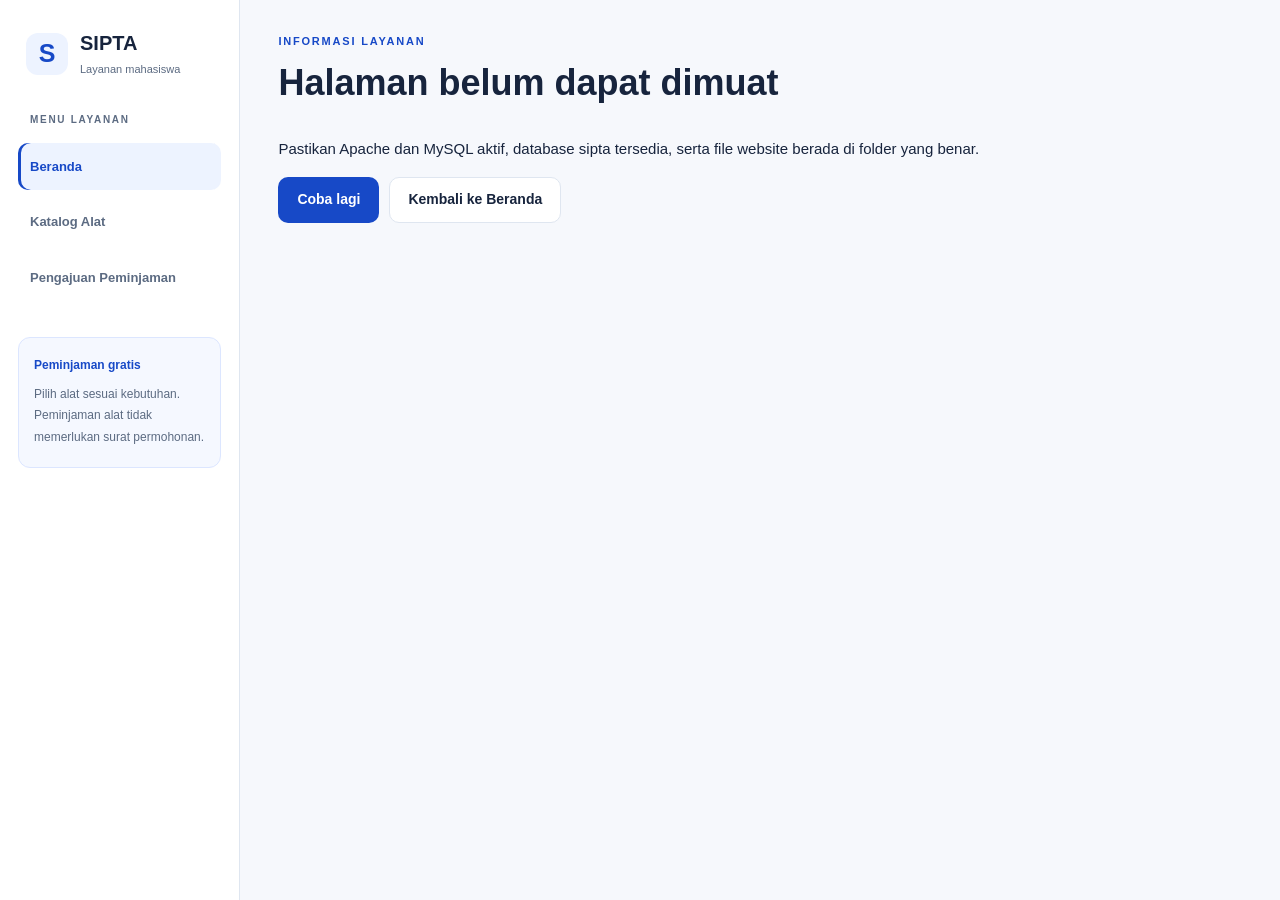
<file: index.html>
<!DOCTYPE html>
<html lang="id">
<head>
  <meta charset="UTF-8">
  <meta name="viewport" content="width=device-width, initial-scale=1.0">

  <meta
    name="description"
    content="Layanan peminjaman alat Fakultas Vokasi UNESA."
  >

  <title>Beranda — SIPTA</title>

  <link rel="stylesheet" href="style.css">

  <script src="js/konten.js" defer></script>
  <script src="js/validasi.js" defer></script>
  <script src="js/main.js" defer></script>
</head>

<body class="mode-layanan">
  <a class="skip-link" href="#main-content">
    Lewati ke konten utama
  </a>

  <main id="main-content" tabindex="-1">
    <section class="alat-page">
      <div class="alat-layout">

        <!-- SIDEBAR -->
        <aside class="alat-sidebar">
          <div class="alat-sidebar-title">
            <a
              class="alat-sidebar-icon"
              href="index.html"
              data-page="beranda"
              aria-label="SIPTA Beranda"
            >S</a>

            <div>
              <strong>SIPTA</strong>
              <small>Layanan mahasiswa</small>
            </div>
          </div>

          <p class="alat-menu-label">MENU LAYANAN</p>

          <nav class="alat-menu" aria-label="Menu layanan alat">
            <a
              href="index.html"
              class="selected"
              aria-current="page"
              data-page="beranda"
            >
              Beranda
            </a>

            <a href="pages/konten.html" data-page="katalog">
              Katalog Alat
            </a>

            <a href="pages/form.html" data-page="form">
              Pengajuan Peminjaman
            </a>
          </nav>

          <div class="alat-sidebar-note">
            <strong>Peminjaman gratis</strong>
            <p>
              Pilih alat sesuai kebutuhan. Peminjaman alat
              tidak memerlukan surat permohonan.
            </p>
          </div>

        </aside>

        <div class="alat-main dashboard-home">
          <header class="dashboard-topbar">
            <strong>SIPTA — Fakultas Vokasi UNESA</strong>
            <span>Layanan Peminjaman Alat</span>
          </header>

          <p class="alat-breadcrumb">
            Layanan Mahasiswa / Beranda
          </p>

          <div class="alat-heading">
            <div>
              <p class="eyebrow">BERANDA</p>
              <h1>Selamat datang di SIPTA!</h1>
              <p>
                Periksa ketersediaan alat dan ajukan peminjaman
                untuk mendukung kegiatanmu.
              </p>
            </div>
          </div>

          <section
            class="dashboard-stats"
            aria-label="Ringkasan inventaris alat"
            aria-live="polite"
          >
            <article class="dashboard-stat">
              <span>Jenis alat</span>
              <strong id="home-jenis">—</strong>
              <small>Jenis alat dalam katalog</small>
            </article>

            <article class="dashboard-stat">
              <span>Total unit</span>
              <strong id="home-total">—</strong>
              <small>Seluruh unit inventaris</small>
            </article>

            <article class="dashboard-stat">
              <span>Unit tersedia</span>
              <strong id="home-tersedia">—</strong>
              <small>Unit yang tersedia saat ini</small>
            </article>
          </section>

          <section class="dashboard-welcome">
            <div>
              <h2>Butuh alat untuk kegiatanmu?</h2>
              <p>
                Lihat spesifikasi dan stok alat, kemudian
                tentukan jumlah serta jadwal peminjaman.
              </p>
            </div>

            <div class="dashboard-actions">
              <a
                href="pages/konten.html"
                class="button button-secondary"
                data-page="katalog"
              >
                Lihat Katalog
              </a>

              <a
                href="pages/form.html"
                class="button button-primary"
                data-page="form"
              >
                Ajukan Peminjaman
              </a>
            </div>
          </section>

          <section
            class="dashboard-panel"
            aria-labelledby="judul-ketersediaan"
          >
            <div class="dashboard-panel-heading">
              <div>
                <h2 id="judul-ketersediaan">Ketersediaan alat</h2>
                <p>Ringkasan stok dari inventaris SIPTA.</p>
              </div>

              <a href="pages/konten.html" data-page="katalog">
                Lihat katalog →
              </a>
            </div>

            <div
              class="dashboard-table-wrap"
              tabindex="0"
              role="region"
              aria-label="Tabel ketersediaan alat"
            >
              <table class="dashboard-table">
                <thead>
                  <tr>
                    <th scope="col">Nama alat</th>
                    <th scope="col">Kondisi</th>
                    <th scope="col">Total unit</th>
                    <th scope="col">Tersedia</th>
                    <th scope="col">Status</th>
                  </tr>
                </thead>

                <tbody id="home-daftar-alat">
                  <tr>
                    <td colspan="5">Memuat data alat...</td>
                  </tr>
                </tbody>
              </table>
            </div>
          </section>

          <p class="alat-bottom-note">
            Pengajuan akan diperiksa admin. Mengirim formulir
            belum berarti peminjaman disetujui.
          </p>
        </div>

      </div>
    </section>
  </main>
</body>
</html>
</file>
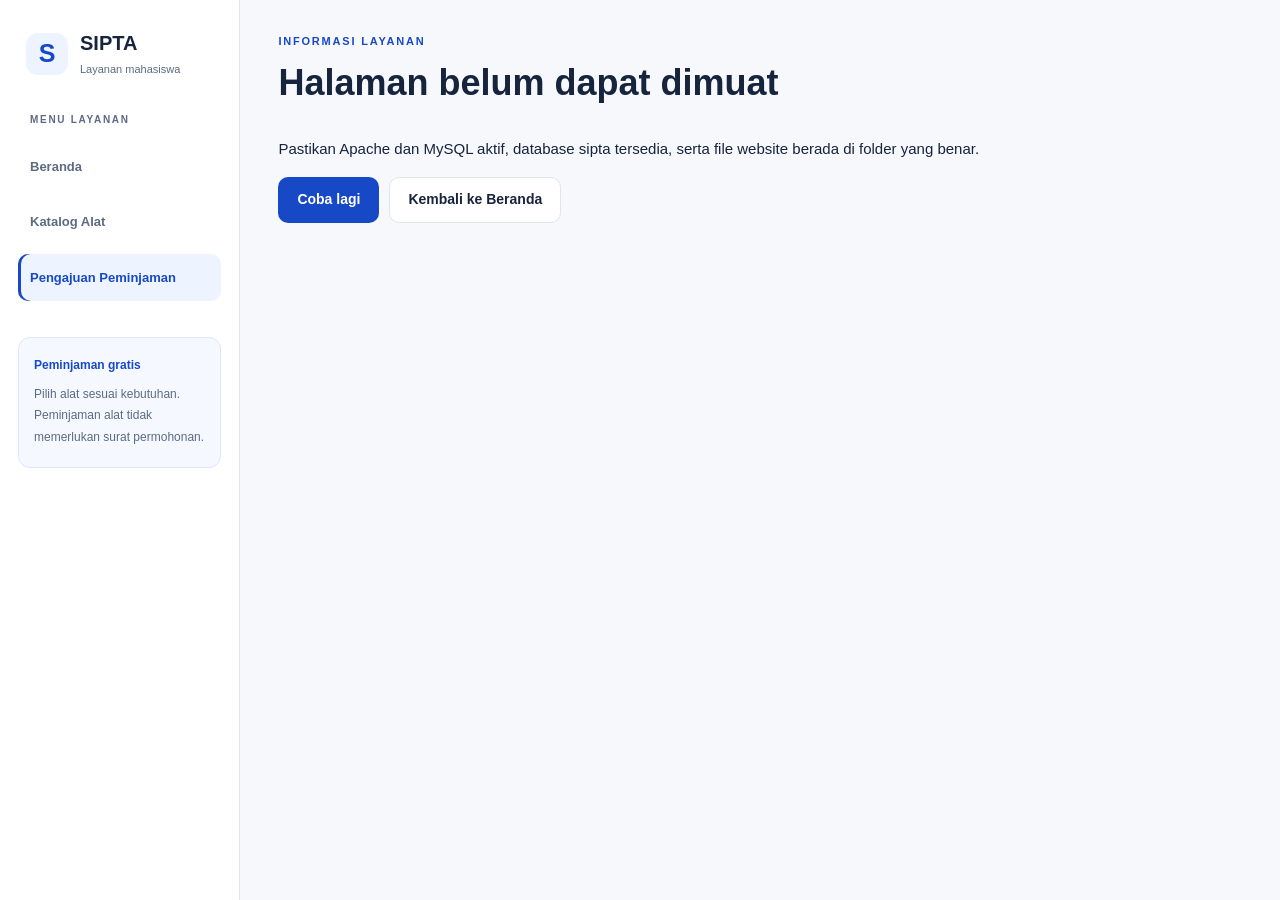
<file: pages/form.html>
<!DOCTYPE html>
<html lang="id">
<head>
  <meta charset="UTF-8">
  <meta name="viewport" content="width=device-width, initial-scale=1.0">

  <meta
    name="description"
    content="Pengajuan peminjaman alat Fakultas Vokasi UNESA."
  >

  <title>Pengajuan Peminjaman — SIPTA</title>

  <link rel="stylesheet" href="../style.css">

  <script src="../js/konten.js" defer></script>
  <script src="../js/validasi.js" defer></script>
  <script src="../js/main.js" defer></script>
</head>

<body class="mode-layanan">
  <a class="skip-link" href="#main-content">
    Lewati ke konten utama
  </a>

  <main id="main-content" tabindex="-1">
    <section class="alat-page">
      <div class="alat-layout">

        <!-- SIDEBAR -->
        <aside class="alat-sidebar">
          <div class="alat-sidebar-title">
            <a
              class="alat-sidebar-icon"
              href="../index.html"
              data-page="beranda"
              aria-label="SIPTA Beranda"
            >
              S
            </a>

            <div>
              <strong>SIPTA</strong>
              <small>Layanan mahasiswa</small>
            </div>
          </div>

          <p class="alat-menu-label">MENU LAYANAN</p>

          <nav class="alat-menu" aria-label="Menu layanan alat">
            <a href="../index.html" data-page="beranda">
              Beranda
            </a>

            <a href="konten.html" data-page="katalog">
              Katalog Alat
            </a>

            <a
              href="form.html"
              class="selected"
              aria-current="page"
              data-page="form"
            >
              Pengajuan Peminjaman
            </a>
          </nav>

          <div class="alat-sidebar-note">
            <strong>Peminjaman gratis</strong>
            <p>
              Pilih alat sesuai kebutuhan. Peminjaman alat
              tidak memerlukan surat permohonan.
            </p>
          </div>
        </aside>

        <div class="alat-main">
          <p class="alat-breadcrumb">
            Layanan Mahasiswa / Pengajuan Peminjaman
          </p>

          <div class="alat-heading">
            <div>
              <p class="eyebrow">LAYANAN PEMINJAMAN ALAT</p>
              <h1>Pengajuan Peminjaman</h1>
              <p>
                Pilih alat dan lengkapi kebutuhan peminjamanmu.
                Semua kolom bertanda * wajib diisi.
              </p>
            </div>

            <span class="alat-free-label">Tanpa biaya</span>
          </div>

          <noscript>
            <p class="pinjam-message gagal">
              Aktifkan JavaScript agar daftar alat dan formulir
              peminjaman dapat digunakan.
            </p>
          </noscript>

          <form
            id="form-peminjaman"
            class="pinjam-form"
            action="../process.php"
            method="post"
          >
            <fieldset class="pinjam-section">
              <legend>1. Pilih alat *</legend>

              <p class="pinjam-help">
                Kamu dapat memilih lebih dari satu jenis alat.
                Centang alat, lalu tentukan jumlah unitnya.
              </p>

              <div
                id="pilihan-alat"
                class="pinjam-alat-list"
              ></div>
            </fieldset>

            <fieldset class="pinjam-section">
              <legend>2. Jadwal peminjaman *</legend>

              <div class="pinjam-grid">
                <div class="pinjam-field">
                  <label for="tgl-pinjam">
                    Tanggal pinjam *
                  </label>

                  <input
                    type="date"
                    id="tgl-pinjam"
                    name="tgl_pinjam"
                    required
                  >
                </div>

                <div class="pinjam-field">
                  <label for="tgl-kembali">
                    Tanggal rencana kembali *
                  </label>

                  <input
                    type="date"
                    id="tgl-kembali"
                    name="tgl_kembali_rencana"
                    required
                  >
                </div>
              </div>

              <p
                id="info-durasi"
                class="pinjam-help"
                aria-live="polite"
              >
                Pilih tanggal pinjam dan tanggal rencana kembali.
              </p>
            </fieldset>

            <fieldset class="pinjam-section">
              <legend>3. Keperluan peminjaman *</legend>

              <div class="pinjam-field">
                <label for="keperluan">
                  Jelaskan kegiatanmu *
                </label>

                <textarea
                  id="keperluan"
                  name="keperluan"
                  rows="4"
                  maxlength="1000"
                  placeholder="Contoh: Presentasi tugas mata kuliah Pemrograman Web."
                  required
                ></textarea>
              </div>
            </fieldset>

            <div class="pinjam-summary">
              <div>
                <span>Alat yang dipilih</span>

                <strong
                  id="ringkasan-alat"
                  aria-live="polite"
                >
                  Belum ada alat dipilih
                </strong>
              </div>

              <div>
                <span>Biaya peminjaman</span>
                <strong class="alat-free">Gratis</strong>
              </div>
            </div>

            <p class="pinjam-help">
              Pengajuan akan berstatus “Menunggu” hingga diproses
              admin.
            </p>

            <div
              id="form-pesan"
              class="pinjam-message"
              role="status"
              aria-live="polite"
              tabindex="-1"
              hidden
            ></div>

            <div class="pinjam-actions">
              <a
                href="konten.html"
                class="button button-secondary"
                data-page="katalog"
              >
                Kembali ke Katalog
              </a>

              <button
                type="submit"
                id="kirim-pengajuan"
                class="button button-primary"
              >
                Kirim Pengajuan
              </button>
            </div>
          </form>
        </div>

      </div>
    </section>
  </main>
</body>
</html>
</file>
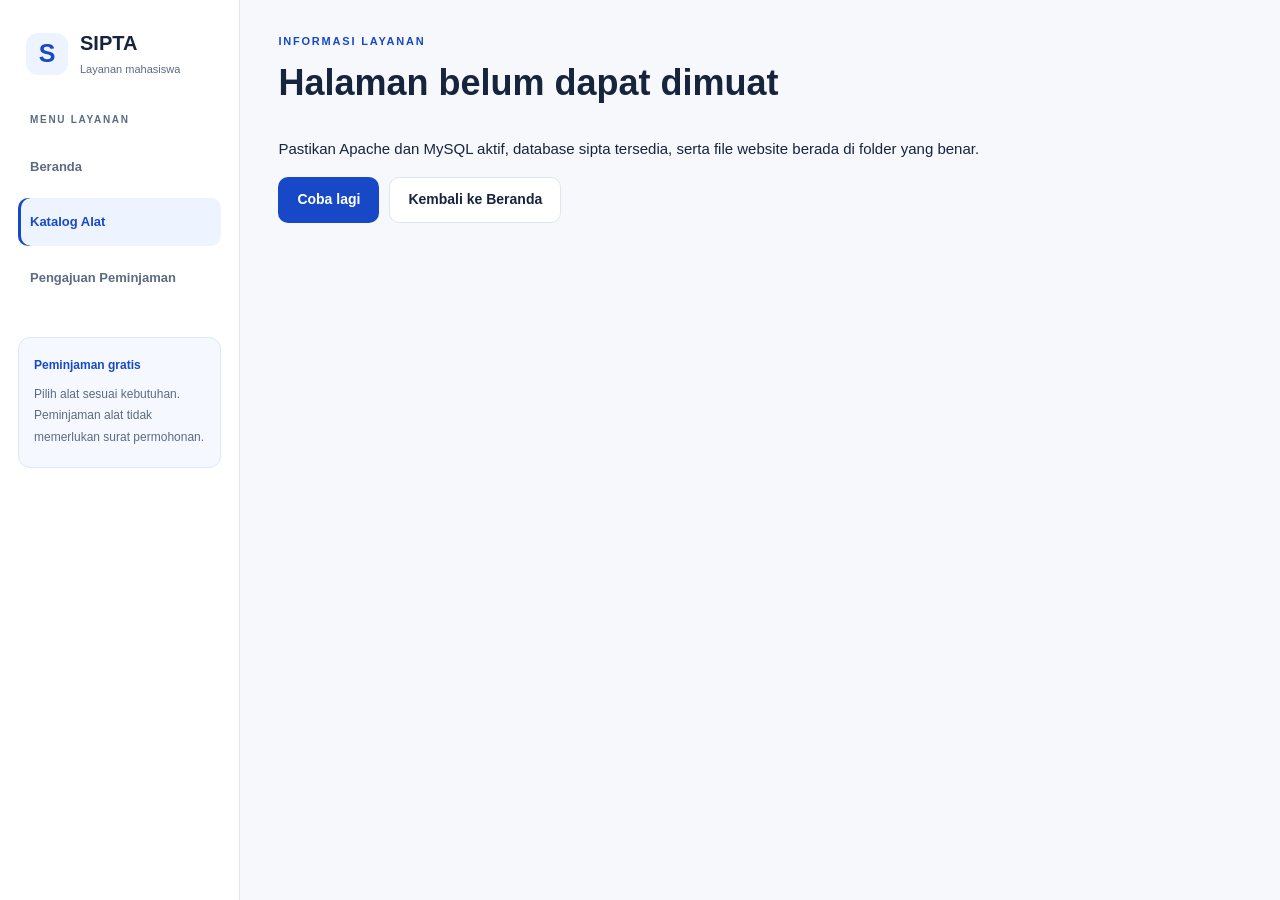
<file: pages/konten.html>
<!DOCTYPE html>
<html lang="id">
<head>
  <meta charset="UTF-8">
  <meta name="viewport" content="width=device-width, initial-scale=1.0">

  <meta
    name="description"
    content="Katalog alat dan layanan peminjaman alat Fakultas Vokasi UNESA."
  >

  <title>Katalog Alat - SIPTA</title>

  <link rel="stylesheet" href="../style.css">

  <script src="../js/konten.js" defer></script>
  <script src="../js/validasi.js" defer></script>
  <script src="../js/main.js" defer></script>
</head>

<body data-page="katalog">
  <a class="skip-link" href="#main-content">
    Lewati ke konten utama
  </a>

  <main id="main-content" tabindex="-1">
    <section class="alat-page">
      <div class="alat-layout">

        <!-- SIDEBAR -->
        <aside class="alat-sidebar">
          <div class="alat-sidebar-title">
            <a
              class="alat-sidebar-icon"
              href="index.html"
              aria-label="SIPTA Beranda"
            >S</a>

            <div>
              <strong>SIPTA</strong>
              <small>Layanan mahasiswa</small>
            </div>
          </div>

          <p class="alat-menu-label">MENU LAYANAN</p>

          <nav class="alat-menu" aria-label="Menu layanan alat">
            <a href="index.html" data-page="beranda">
              Beranda
            </a>

            <a
              href="konten.html"
              class="selected"
              aria-current="page"
              data-page="katalog"
            >
              Katalog Alat
            </a>

            <a href="form.html" data-page="form">
              Pengajuan Peminjaman
            </a>
          </nav>

          <div class="alat-sidebar-note">
            <strong>Peminjaman gratis</strong>
            <p>
              Pilih alat sesuai kebutuhan. Peminjaman alat
              tidak memerlukan surat permohonan.
            </p>
          </div>
        </aside>

        <div class="alat-main">
          <p class="alat-breadcrumb">
            Layanan Mahasiswa / Alat
          </p>

          <div class="alat-heading">
            <div>
              <p class="eyebrow">DAFTAR &amp; PENGAJUAN</p>

              <h1>Katalog Alat</h1>

              <p>
                Pilih alat, periksa stok, dan ajukan peminjaman
                untuk kegiatanmu.
              </p>
            </div>

            <span class="alat-free-label">Tanpa biaya</span>
          </div>

          <div class="alat-toolbar">
            <div class="filter-field">
              <label for="search-alat">Cari alat</label>

              <input
                type="search"
                id="search-alat"
                placeholder="Cari nama atau deskripsi alat..."
              >
            </div>

            <div class="filter-field">
              <label for="filter-stok">Ketersediaan</label>

              <select id="filter-stok">
                <option value="semua">Semua alat</option>
                <option value="tersedia">Tersedia</option>
                <option value="habis">Stok habis</option>
              </select>
            </div>

            <button
              type="button"
              id="reset-filter"
              class="button button-secondary"
            >
              Reset
            </button>
          </div>

          <div class="alat-list-heading">
            <h2>Daftar alat</h2>
            <p id="catalog-result" role="status"></p>
          </div>

          <div id="alat-list" class="alat-grid"></div>

          <p id="catalog-empty" class="catalog-empty" hidden>
            Alat tidak ditemukan. Coba kata kunci atau filter
            yang berbeda.
          </p>

          <p class="alat-bottom-note">
            Pengajuan akan diperiksa admin. Mengirim formulir
            belum berarti peminjaman disetujui.
          </p>
        </div>

      </div>
    </section>
  </main>
</body>
</html>
</file>
<file: style.css>
:root {
  --primary: #1749c7;
  --primary-dark: #103792;
  --primary-soft: #edf3ff;

  --text: #17243d;
  --muted: #5c6b82;

  --border: #dfe6f0;
  --surface: #ffffff;
  --background: #f6f8fc;

  --success: #166534;
  --success-soft: #eaf8ee;

  --danger: #b91c1c;
  --danger-soft: #fff1f2;

  --sidebar-width: 240px;
}

*,
*::before,
*::after {
  box-sizing: border-box;
}

html {
  scroll-behavior: smooth;
  scrollbar-gutter: stable;
}

body {
  margin: 0;
  background: var(--background);
  color: var(--text);
  font-family: Arial, Helvetica, sans-serif;
  font-size: 15px;
  line-height: 1.65;
}

h1,
h2,
h3,
h4,
p {
  margin-top: 0;
}

h1,
h2,
h3,
h4 {
  line-height: 1.3;
}

h1 {
  font-size: clamp(26px, 3vw, 36px);
}

h2 {
  font-size: 23px;
}

h3 {
  font-size: 19px;
}

a {
  color: inherit;
  text-decoration: none;
}

button,
input,
select,
textarea {
  font: inherit;
}

button,
a,
input,
select,
textarea {
  -webkit-tap-highlight-color: transparent;
}

button {
  cursor: pointer;
}

img {
  display: block;
  max-width: 100%;
}

[hidden] {
  display: none !important;
}

:focus-visible {
  outline: 3px solid var(--primary);
  outline-offset: 4px;
}

#main-content:focus {
  outline: none;
}

.container {
  width: min(1160px, calc(100% - 40px));
  margin-inline: auto;
}

.eyebrow {
  margin-bottom: 10px;
  color: var(--primary);
  font-size: 11px;
  font-weight: 700;
  letter-spacing: 1.8px;
  text-transform: uppercase;
}

.skip-link {
  position: fixed;
  top: 12px;
  left: 12px;
  z-index: 1000;
  padding: 10px 16px;
  transform: translateY(-160%);
  border-radius: 8px;
  background: var(--primary);
  color: #ffffff;
  font-weight: 700;
}

.skip-link:focus {
  transform: translateY(0);
}

.button {
  display: inline-flex;
  align-items: center;
  justify-content: center;
  gap: 10px;

  min-height: 46px;
  padding: 11px 18px;

  border: 1px solid transparent;
  border-radius: 10px;

  font-size: 14px;
  font-weight: 700;
  line-height: 1.4;
  text-align: center;

  transition:
    background-color 0.18s ease,
    border-color 0.18s ease,
    color 0.18s ease;
}

.button-primary {
  background: var(--primary);
  color: #ffffff;
}

.button-primary:hover:not(:disabled) {
  background: var(--primary-dark);
}

.button-secondary {
  border-color: var(--border);
  background: var(--surface);
  color: var(--text);
}

.button-secondary:hover:not(:disabled) {
  border-color: #b9c9e9;
  background: #f3f6fc;
}

.button-white {
  background: #ffffff;
  color: var(--primary);
}

.button-white:hover:not(:disabled) {
  background: #edf3ff;
}

.button:disabled,
button:disabled {
  cursor: not-allowed;
}

.button:disabled {
  border-color: #e7ecf3;
  background: #eaf0f6;
  color: #718096;
}


/* 3. LAYOUT HALAMAN DAN SIDEBAR */

.alat-page {
  min-height: 100vh;
}

.alat-layout {
  display: grid;
  grid-template-columns: var(--sidebar-width) minmax(0, 1fr);
  min-height: 100vh;
}

.alat-sidebar {
  position: sticky;
  top: 0;

  display: flex;
  flex-direction: column;
  align-self: start;

  height: 100vh;
  height: 100dvh;
  padding: 30px 18px 22px;
  overflow-y: auto;

  border-right: 1px solid var(--border);
  background: var(--surface);
}

.alat-sidebar-title {
  display: flex;
  align-items: center;
  gap: 12px;
  margin-bottom: 34px;
  padding-inline: 8px;
}

.alat-sidebar-icon {
  display: inline-flex;
  align-items: center;
  justify-content: center;
  flex-shrink: 0;

  width: 42px;
  height: 42px;

  border-radius: 12px;
  background: var(--primary-soft);
  color: var(--primary);

  font-size: 25px;
  font-weight: 800;
}

.alat-sidebar-title strong,
.alat-sidebar-title small {
  display: block;
}

.alat-sidebar-title strong {
  font-size: 20px;
  line-height: 1.3;
}

.alat-sidebar-title small {
  margin-top: 4px;
  color: var(--muted);
  font-size: 11px;
}

.alat-menu-label {
  margin-bottom: 14px;
  padding-inline: 12px;

  color: var(--muted);
  font-size: 10px;
  font-weight: 700;
  letter-spacing: 1.7px;
}

.alat-menu {
  display: flex;
  flex-direction: column;
  gap: 8px;
}

.alat-menu a {
  display: block;
  padding: 13px 12px;

  border-radius: 10px;
  color: var(--muted);

  font-size: 13px;
  font-weight: 600;

  transition:
    background-color 0.18s ease,
    color 0.18s ease;
}

.alat-menu a:hover {
  background: #f4f7fc;
  color: var(--primary);
}

.alat-menu a.selected,
.alat-menu a[aria-current="page"] {
  background: var(--primary-soft);
  color: var(--primary);
  box-shadow: inset 3px 0 0 var(--primary);
}

.alat-sidebar-note {
  margin-top: 36px;
  padding: 18px 15px;

  border: 1px solid #dce6ff;
  border-radius: 12px;
  background: #f5f8ff;
}

.alat-sidebar-note strong {
  display: block;
  margin-bottom: 8px;
  color: var(--primary);
  font-size: 12px;
}

.alat-sidebar-note p {
  margin-bottom: 0;
  color: var(--muted);
  font-size: 12px;
  line-height: 1.8;
}

.alat-main {
  min-width: 0;
  padding: 32px clamp(22px, 3vw, 48px) 40px;
}

.alat-breadcrumb {
  margin-bottom: 22px;
  color: var(--muted);
  font-size: 12px;
}

.alat-heading {
  display: flex;
  align-items: flex-start;
  justify-content: space-between;
  gap: 20px;
  margin-bottom: 28px;
}

.alat-heading > div {
  min-width: 0;
}

.alat-heading h1 {
  margin-bottom: 12px;
}

.alat-heading p:not(.eyebrow) {
  max-width: 700px;
  margin-bottom: 0;
  color: var(--muted);
  font-size: 14px;
}

.alat-free-label {
  display: inline-flex;
  align-items: center;
  justify-content: center;
  flex-shrink: 0;

  padding: 7px 13px;
  border: 1px solid #ccebd6;
  border-radius: 999px;

  background: var(--success-soft);
  color: var(--success);

  font-size: 12px;
  font-weight: 700;
}

.alat-free {
  color: var(--success);
  font-weight: 700;
}

.alat-bottom-note {
  margin-top: 22px;
  margin-bottom: 0;
  color: var(--muted);
  font-size: 12px;
}

.dashboard-home {
  min-width: 0;
}

.dashboard-topbar {
  display: flex;
  align-items: center;
  justify-content: space-between;
  gap: 16px;

  margin-bottom: 26px;
  padding-bottom: 22px;
  border-bottom: 1px solid var(--border);
}

.dashboard-topbar strong {
  font-size: 15px;
}

.dashboard-topbar > span {
  color: var(--muted);
  font-size: 12px;
}

.dashboard-stats {
  display: grid;
  grid-template-columns: repeat(3, minmax(0, 1fr));
  gap: 18px;
  margin-bottom: 24px;
}

.dashboard-stat {
  display: flex;
  flex-direction: column;
  gap: 8px;
  min-width: 0;
  padding: 24px;

  border: 1px solid var(--border);
  border-radius: 14px;
  background: var(--surface);
}

.dashboard-stat > span {
  font-size: 14px;
  font-weight: 600;
}

.dashboard-stat > strong {
  color: var(--primary);
  font-size: 36px;
  line-height: 1.2;
}

.dashboard-stat > small {
  color: var(--muted);
  font-size: 12px;
}

.dashboard-welcome {
  display: flex;
  align-items: center;
  justify-content: space-between;
  flex-wrap: wrap;
  gap: 22px;

  margin-bottom: 28px;
  padding: 26px;

  border: 1px solid #dbe6ff;
  border-radius: 14px;
  background: var(--primary-soft);
}

.dashboard-welcome h2 {
  margin-bottom: 8px;
  font-size: 21px;
}

.dashboard-welcome p {
  max-width: 540px;
  margin-bottom: 0;
  color: var(--muted);
  font-size: 14px;
}

.dashboard-actions {
  display: flex;
  flex-wrap: wrap;
  gap: 10px;
}

.dashboard-panel {
  overflow: hidden;
  margin-bottom: 22px;

  border: 1px solid var(--border);
  border-radius: 14px;
  background: var(--surface);
}

.dashboard-panel-heading {
  display: flex;
  align-items: center;
  justify-content: space-between;
  gap: 16px;
  padding: 22px 24px;
}

.dashboard-panel-heading h2 {
  margin-bottom: 6px;
  font-size: 20px;
}

.dashboard-panel-heading p {
  margin-bottom: 0;
  color: var(--muted);
  font-size: 13px;
}

.dashboard-panel-heading > a {
  flex-shrink: 0;
  color: var(--primary);
  font-size: 13px;
  font-weight: 700;
}

.dashboard-panel-heading > a:hover {
  text-decoration: underline;
}

.dashboard-table-wrap {
  overflow-x: auto;
}

.dashboard-table-wrap:focus-visible {
  outline-offset: -3px;
}

.dashboard-table {
  width: 100%;
  min-width: 540px;
  border-collapse: collapse;
  text-align: left;
}

.dashboard-table th,
.dashboard-table td {
  padding: 16px 24px;
  border-top: 1px solid var(--border);
  font-size: 14px;
  vertical-align: middle;
}

.dashboard-table th {
  background: #f8faff;
  color: var(--muted);
  font-size: 12px;
  font-weight: 700;
}

.dashboard-table tbody tr:hover {
  background: #fafcff;
}

.dashboard-badge {
  display: inline-block;
  padding: 5px 10px;
  border-radius: 999px;

  font-size: 12px;
  font-weight: 700;
  white-space: nowrap;
}

.dashboard-badge.available {
  background: var(--success-soft);
  color: var(--success);
}

.dashboard-badge.empty {
  background: var(--danger-soft);
  color: var(--danger);
}

.alat-toolbar {
  display: grid;
  grid-template-columns: minmax(0, 1fr) 190px auto;
  align-items: end;
  gap: 16px;

  margin-bottom: 28px;
  padding: 20px;

  border: 1px solid var(--border);
  border-radius: 14px;
  background: var(--surface);
}

.filter-field,
.pinjam-field {
  display: flex;
  flex-direction: column;
  gap: 8px;
  min-width: 0;
}

.filter-field label,
.pinjam-field label {
  font-size: 13px;
  font-weight: 700;
}

.filter-field input,
.filter-field select,
.pinjam-field input,
.pinjam-field select,
.pinjam-field textarea,
.pinjam-jumlah input {
  width: 100%;
  min-width: 0;
  min-height: 46px;
  padding: 11px 13px;

  border: 1px solid var(--border);
  border-radius: 9px;
  background: var(--surface);
  color: var(--text);

  font-size: 14px;

  transition:
    border-color 0.18s ease,
    box-shadow 0.18s ease;
}

.filter-field input::placeholder,
.pinjam-field input::placeholder,
.pinjam-field textarea::placeholder {
  color: #8793a5;
  opacity: 1;
}

.filter-field input:focus,
.filter-field select:focus,
.pinjam-field input:focus,
.pinjam-field select:focus,
.pinjam-field textarea:focus,
.pinjam-jumlah input:focus {
  border-color: var(--primary);
  outline: none;
  box-shadow: 0 0 0 3px rgb(23 73 199 / 12%);
}

.pinjam-field textarea {
  min-height: 130px;
  resize: vertical;
}

.pinjam-field input:disabled,
.pinjam-field select:disabled,
.pinjam-field textarea:disabled,
.pinjam-jumlah input:disabled {
  background: #edf1f6;
  color: #687b94;
  cursor: not-allowed;
}

.alat-list-heading {
  display: flex;
  align-items: center;
  justify-content: space-between;
  gap: 16px;
  margin-bottom: 18px;
}

.alat-list-heading h2 {
  margin-bottom: 0;
  font-size: 21px;
}

.alat-list-heading p {
  margin-bottom: 0;
  color: var(--muted);
  font-size: 12px;
}

.alat-grid {
  display: grid;
  grid-template-columns: repeat(3, minmax(0, 1fr));
  gap: 20px;
}

.alat-card {
  min-width: 0;
  overflow: hidden;

  border: 1px solid var(--border);
  border-radius: 14px;
  background: var(--surface);
}

.alat-card-foto {
  display: flex;
  flex-direction: column;
}

.alat-photo {
  position: relative;

  display: flex;
  align-items: center;
  justify-content: center;
  flex-shrink: 0;

  height: 220px;
  min-height: 0;
  padding: 18px;
  overflow: hidden;

  border-bottom: 1px solid var(--border);
  background: #f2f5fa;
}

.alat-photo img {
  display: block;
  flex: 0 1 auto;

  width: 100%;
  height: 100%;

  min-width: 0;
  min-height: 0;
  max-width: 100%;
  max-height: 100%;

  object-fit: contain;
  object-position: center;
}

.alat-photo > span:not(.alat-status) {
  color: var(--muted);
  font-size: 13px;
  text-align: center;
}

.alat-photo.foto-tidak-ada::before {
  content: "Foto alat belum tersedia";
  color: var(--muted);
  font-size: 13px;
}

.alat-status {
  display: inline-flex;
  align-items: center;
  padding: 5px 10px;

  border-radius: 999px;
  font-size: 11px;
  font-weight: 700;
}

.alat-photo .alat-status {
  position: absolute;
  top: 12px;
  right: 12px;
  z-index: 1;
}

.alat-status.is-available {
  border: 1px solid #ccebd6;
  background: var(--success-soft);
  color: var(--success);
}

.alat-status.is-empty {
  border: 1px solid #fecaca;
  background: var(--danger-soft);
  color: var(--danger);
}

.alat-photo-body {
  display: flex;
  flex: 1;
  flex-direction: column;
  padding: 22px;
}

.alat-card-header {
  display: flex;
  align-items: flex-start;
  justify-content: space-between;
  gap: 12px;
  margin-bottom: 12px;
}

.alat-card-title {
  min-width: 0;
}

.alat-category {
  display: block;
  margin-bottom: 7px;

  color: var(--primary);
  font-size: 10px;
  font-weight: 700;
  letter-spacing: 1px;
  text-transform: uppercase;
}

.alat-card-title h3 {
  margin-bottom: 0;
  overflow-wrap: anywhere;
}

.alat-description {
  margin-bottom: 18px;
  color: var(--muted);
  font-size: 13px;
  overflow-wrap: anywhere;
}

.alat-specs {
  margin: auto 0 20px;
  padding: 14px 0;

  border-top: 1px solid var(--border);
  border-bottom: 1px solid var(--border);
}

.alat-specs > div {
  display: flex;
  align-items: baseline;
  justify-content: space-between;
  gap: 12px;
  padding-block: 4px;
}

.alat-specs dt {
  color: var(--muted);
  font-size: 12px;
}

.alat-specs dd {
  margin: 0;
  font-size: 12px;
  font-weight: 700;
  text-align: right;
}

.alat-pinjam {
  width: 100%;
}

.catalog-empty {
  margin: 0;
  padding: 36px 20px;

  border: 1px dashed #c7d2e5;
  border-radius: 14px;
  background: var(--surface);

  color: var(--muted);
  text-align: center;
}


/* 7. FORMULIR PEMINJAMAN */

.pinjam-form {
  padding: 28px;

  border: 1px solid var(--border);
  border-radius: 16px;
  background: var(--surface);
}

.pinjam-section {
  min-width: 0;
  margin: 0 0 28px;
  padding: 0;
  border: 0;
}

.pinjam-section legend {
  display: block;
  width: 100%;
  margin-bottom: 16px;
  padding: 0;

  color: var(--text);
  font-size: 17px;
  font-weight: 700;
}

.pinjam-help {
  margin-bottom: 16px;
  color: var(--muted);
  font-size: 12px;
}

.pinjam-alat-list {
  display: flex;
  flex-direction: column;
  gap: 12px;
}

.pinjam-alat-row {
  display: flex;
  align-items: center;
  justify-content: space-between;
  gap: 20px;

  padding: 16px;

  border: 1px solid var(--border);
  border-radius: 10px;
  background: #ffffff;
}

.pinjam-alat-row.stok-kosong {
  background: #f7f8fa;
}

.pinjam-alat-label {
  display: flex;
  align-items: center;
  gap: 12px;
  min-width: 0;
  cursor: pointer;
}

.pinjam-alat-label input[type="checkbox"] {
  flex-shrink: 0;
  width: 18px;
  height: 18px;
  margin: 0;

  accent-color: var(--primary);
  cursor: pointer;
}

.pinjam-alat-label input:disabled {
  cursor: not-allowed;
}

.pinjam-alat-label strong,
.pinjam-alat-label small {
  display: block;
}

.pinjam-alat-label strong {
  font-size: 14px;
  overflow-wrap: anywhere;
}

.pinjam-alat-label small {
  margin-top: 3px;
  color: var(--muted);
  font-size: 12px;
}

.stok-kosong .pinjam-alat-label {
  color: var(--muted);
  cursor: default;
}

.pinjam-jumlah {
  flex-shrink: 0;
  width: 100px;
}

.pinjam-jumlah label {
  display: block;
  margin-bottom: 6px;
  color: var(--muted);
  font-size: 11px;
}

.pinjam-jumlah input {
  padding-inline: 10px;
}

.pinjam-grid {
  display: grid;
  grid-template-columns: repeat(2, minmax(0, 1fr));
  gap: 20px;
}

#info-durasi {
  margin-top: 12px;
  margin-bottom: 0;
}

.pinjam-summary {
  display: flex;
  align-items: flex-start;
  justify-content: space-between;
  gap: 20px;

  margin-bottom: 16px;
  padding: 20px;

  border-radius: 12px;
  background: var(--primary-soft);
}

.pinjam-summary > div {
  min-width: 0;
}

.pinjam-summary > div:last-child {
  text-align: right;
}

.pinjam-summary span,
.pinjam-summary strong {
  display: block;
}

.pinjam-summary span {
  margin-bottom: 6px;
  color: var(--muted);
  font-size: 12px;
}

.pinjam-summary strong {
  font-size: 14px;
  overflow-wrap: anywhere;
}

.pinjam-message {
  margin: 18px 0;
  padding: 16px;

  border: 1px solid var(--border);
  border-radius: 10px;

  font-size: 14px;
  overflow-wrap: anywhere;
}

.pinjam-message.berhasil {
  border-color: #bce5cb;
  background: var(--success-soft);
  color: var(--success);
}

.pinjam-message.gagal {
  border-color: #fecaca;
  background: var(--danger-soft);
  color: var(--danger);
}

.pinjam-actions {
  display: flex;
  align-items: center;
  justify-content: space-between;
  flex-wrap: wrap;
  gap: 14px;

  margin-top: 24px;
  padding-top: 22px;
  border-top: 1px solid var(--border);
}

body.mode-layanan .site-header,
body.mode-layanan .site-footer {
  display: none;
}

@media (max-width: 1200px) {
  .alat-grid {
    grid-template-columns: repeat(2, minmax(0, 1fr));
  }
}

@media (max-width: 1000px) {
  :root {
    --sidebar-width: 215px;
  }

  .alat-main {
    padding: 26px 22px 34px;
  }

  .alat-toolbar {
    grid-template-columns: minmax(0, 1fr) 160px;
  }

  .alat-toolbar > .button {
    grid-column: 1 / -1;
    justify-self: start;
  }

  .dashboard-stats {
    gap: 12px;
  }

  .dashboard-stat {
    padding: 20px 16px;
  }

  .dashboard-stat > strong {
    font-size: 30px;
  }

  .dashboard-topbar {
    align-items: flex-start;
    flex-direction: column;
    gap: 6px;
  }

  .pinjam-form {
    padding: 24px;
  }
}

@media (max-width: 760px) {
  .alat-layout {
    grid-template-columns: minmax(0, 1fr);
  }

  .alat-sidebar {
    position: static;
    height: auto;
    padding: 18px;

    border-right: 0;
    border-bottom: 1px solid var(--border);
    overflow: visible;
  }

  .alat-sidebar-title {
    margin-bottom: 18px;
    padding-inline: 0;
  }

  .alat-menu-label {
    margin-bottom: 10px;
    padding-inline: 0;
  }

  .alat-menu {
    flex-direction: row;
    flex-wrap: wrap;
    gap: 8px;
  }

  .alat-menu a {
    flex: 1 1 140px;
    padding: 11px 12px;
    text-align: center;
  }

  .alat-menu a.selected,
  .alat-menu a[aria-current="page"] {
    box-shadow: inset 0 -3px 0 var(--primary);
  }

  .alat-sidebar-note {
    display: none;
  }

  .alat-main {
    padding: 24px 18px 32px;
  }

  .alat-heading {
    flex-direction: column;
    gap: 14px;
  }

  .alat-heading h1 {
    font-size: 28px;
  }

  .dashboard-panel-heading {
    align-items: flex-start;
    flex-direction: column;
    padding: 20px;
  }

  .dashboard-welcome {
    padding: 22px;
  }

  .dashboard-table th,
  .dashboard-table td {
    padding: 14px 18px;
  }

  .alat-photo {
    height: 200px;
    padding: 16px;
  }
}

@media (max-width: 560px) {
  .dashboard-stats {
    grid-template-columns: minmax(0, 1fr);
  }

  .dashboard-stat {
    padding: 20px;
  }

  .dashboard-stat > strong {
    font-size: 34px;
  }

  .dashboard-actions {
    width: 100%;
  }

  .dashboard-actions .button {
    width: 100%;
  }

  .alat-toolbar {
    grid-template-columns: minmax(0, 1fr);
    gap: 14px;
    padding: 18px;
  }

  .alat-toolbar > .button {
    width: 100%;
    justify-self: stretch;
  }

  .alat-list-heading {
    align-items: flex-start;
    flex-direction: column;
    gap: 6px;
  }

  .alat-grid {
    grid-template-columns: minmax(0, 1fr);
  }

  .alat-photo {
    height: 230px;
    padding: 18px;
  }

  .alat-photo-body {
    padding: 20px;
  }

  .pinjam-form {
    padding: 20px 16px;
  }

  .pinjam-section legend {
    font-size: 16px;
  }

  .pinjam-grid {
    grid-template-columns: minmax(0, 1fr);
    gap: 16px;
  }

  .pinjam-alat-row {
    gap: 12px;
    padding: 12px;
  }

  .pinjam-alat-label {
    gap: 9px;
  }

  .pinjam-jumlah {
    width: 78px;
  }

  .pinjam-summary {
    flex-direction: column;
    gap: 16px;
    padding: 18px;
  }

  .pinjam-summary > div:last-child {
    text-align: left;
  }

  .pinjam-actions {
    flex-direction: column;
    align-items: stretch;
  }

  .pinjam-actions .button {
    width: 100%;
  }
}

@media (prefers-reduced-motion: reduce) {
  html {
    scroll-behavior: auto;
  }

  *,
  *::before,
  *::after {
    transition: none !important;
    animation: none !important;
  }
}
</file>
